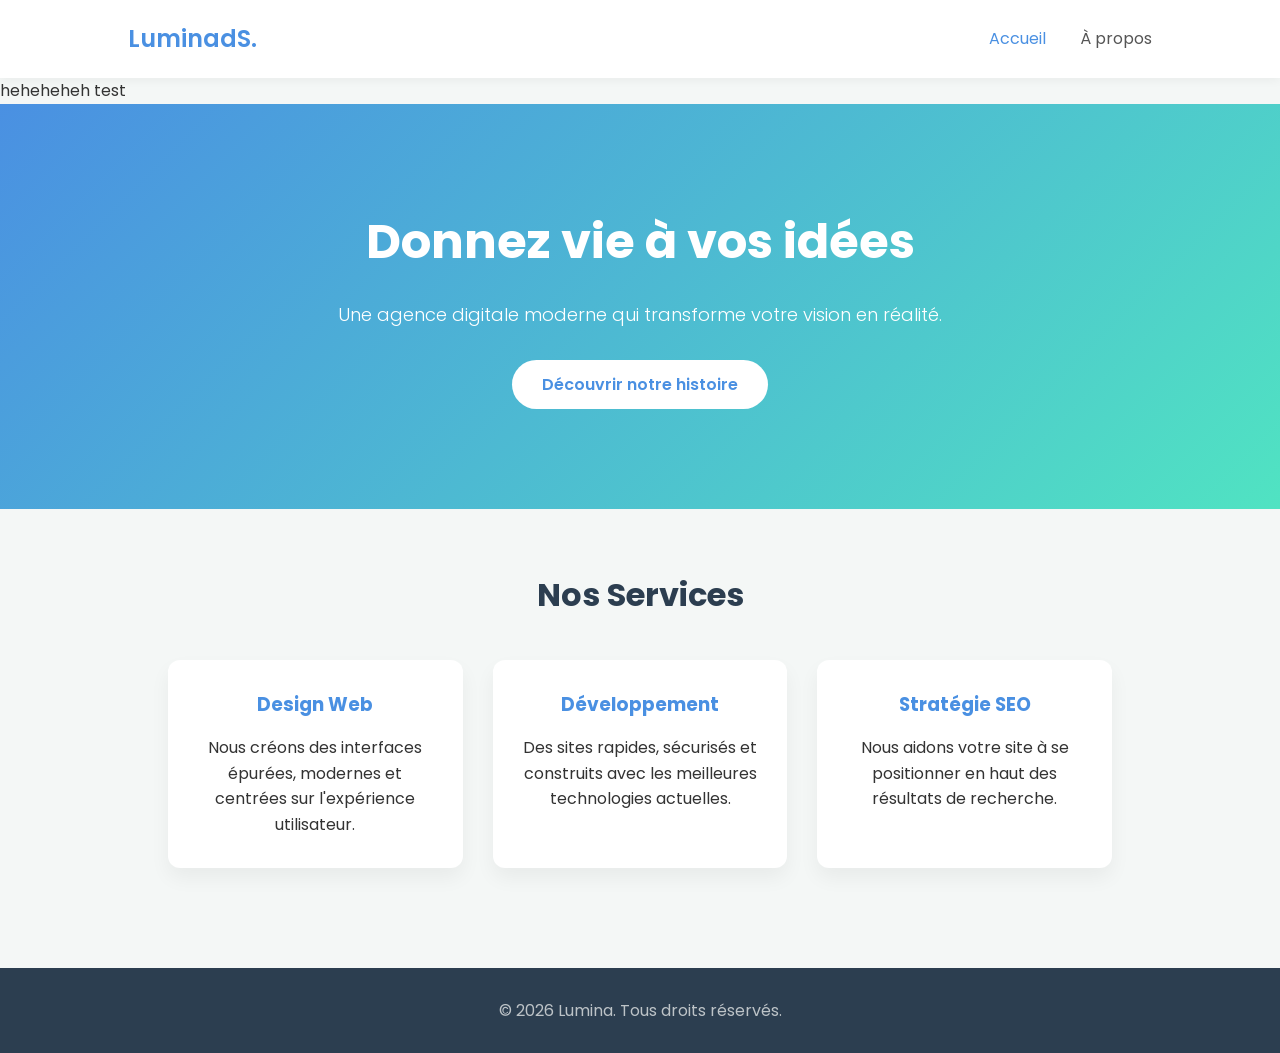
<file: pages/index.html>
<!DOCTYPE html>
<html lang="fr">
<head>
    <meta charset="UTF-8">
    <meta name="viewport" content="width=device-width, initial-scale=1.0">
    <title>Lumina - Accueil</title>
    <!-- Importation de la police Google Fonts -->
    <link href="https://fonts.googleapis.com/css2?family=Poppins:wght@300;400;600&display=swap" rel="stylesheet">
    <!-- Lien vers notre fichier CSS -->
    <link rel="stylesheet" href="style.css">
</head>
<body>

<header>
    <a href="index.html" class="logo">LuminadS.</a>
    <nav>
        <a href="index.html" class="active">Accueil</a>
        <a href="a-propos.html">À propos</a>
    </nav>
</header>


heheheheh

test
<section class="hero">
    <h1>Donnez vie à vos idées</h1>
    <p>Une agence digitale moderne qui transforme votre vision en réalité.</p>
    <a href="a-propos.html" class="btn">Découvrir notre histoire</a>
</section>

<div class="container">
    <h2 class="section-title">Nos Services</h2>
    <div class="cards-grid">
        <div class="card">
            <h3>Design Web</h3>
            <p>Nous créons des interfaces épurées, modernes et centrées sur l'expérience utilisateur.</p>
        </div>
        <div class="card">
            <h3>Développement</h3>
            <p>Des sites rapides, sécurisés et construits avec les meilleures technologies actuelles.</p>
        </div>
        <div class="card">
            <h3>Stratégie SEO</h3>
            <p>Nous aidons votre site à se positionner en haut des résultats de recherche.</p>
        </div>
    </div>
</div>

<footer>
    <p>&copy; 2026 Lumina. Tous droits réservés.</p>
</footer>

</body>
</html>
</file>
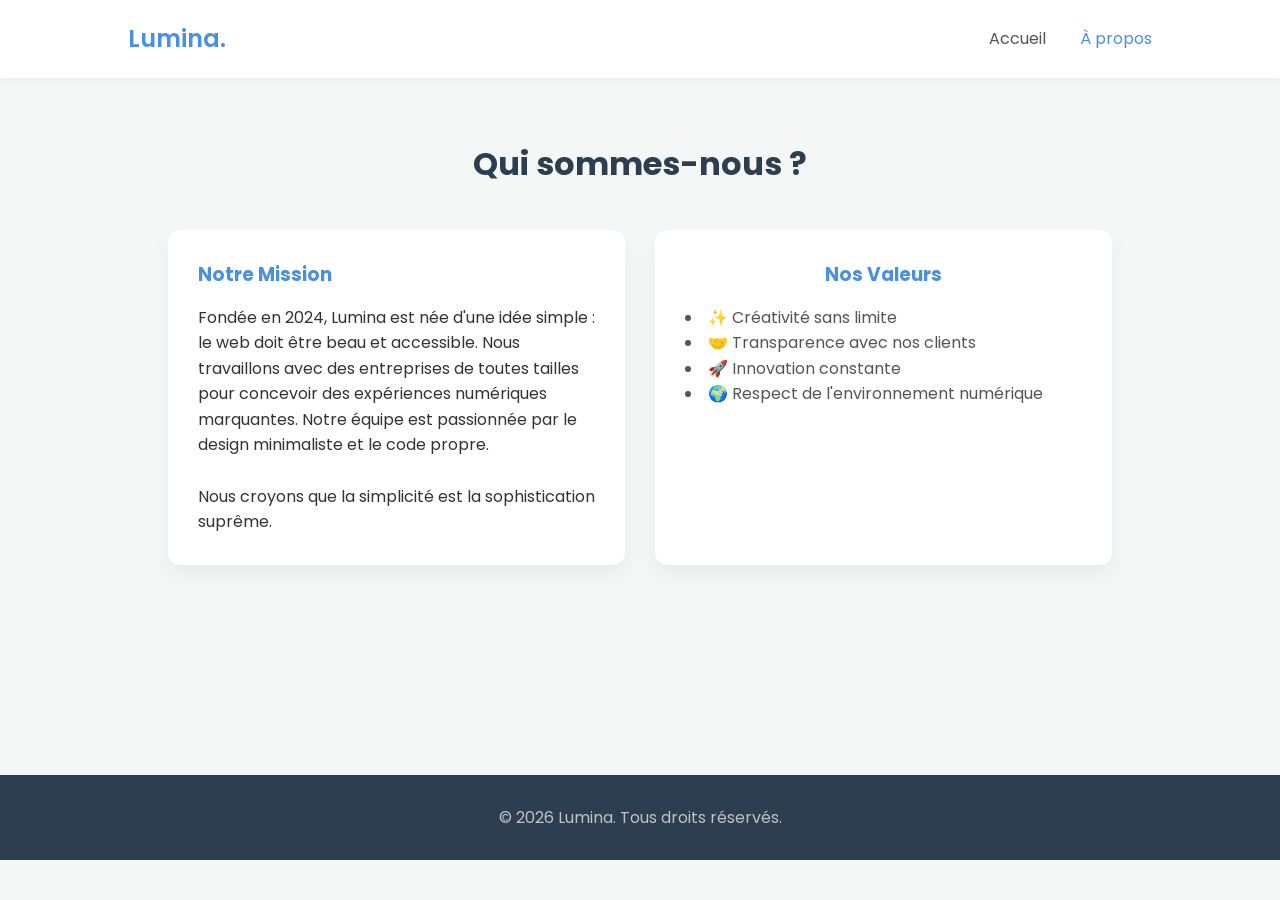
<file: pages/a-propos.html>
<!DOCTYPE html>
<html lang="fr">
<head>
    <meta charset="UTF-8">
    <meta name="viewport" content="width=device-width, initial-scale=1.0">
    <title>Lumina - À propos</title>
    <link href="https://fonts.googleapis.com/css2?family=Poppins:wght@300;400;600&display=swap" rel="stylesheet">
    <link rel="stylesheet" href="style.css">
</head>
<body>

<header>
    <a href="index.html" class="logo">Lumina.</a>
    <nav>
        <a href="index.html">Accueil</a>
        <a href="a-propos.html" class="active">À propos</a>
    </nav>
</header>

<div class="container">
    <h1 class="section-title">Qui sommes-nous ?</h1>

    <div class="cards-grid">
        <div class="card" style="text-align: left;">
            <h3>Notre Mission</h3>
            <p>Fondée en 2024, Lumina est née d'une idée simple : le web doit être beau et accessible. Nous travaillons
                avec des entreprises de toutes tailles pour concevoir des expériences numériques marquantes. Notre
                équipe est passionnée par le design minimaliste et le code propre.</p>
            <br>
            <p>Nous croyons que la simplicité est la sophistication suprême.</p>
        </div>
        <div class="card">
            <h3>Nos Valeurs</h3>
            <ul style="list-style-position: inside; text-align: left; margin-top: 10px; color: #555;">
                <li>✨ Créativité sans limite</li>
                <li>🤝 Transparence avec nos clients</li>
                <li>🚀 Innovation constante</li>
                <li>🌍 Respect de l'environnement numérique</li>
            </ul>
        </div>
    </div>
</div>

<footer style="margin-top: 150px;">
    <p>&copy; 2026 Lumina. Tous droits réservés.</p>
</footer>

</body>
</html>
</file>
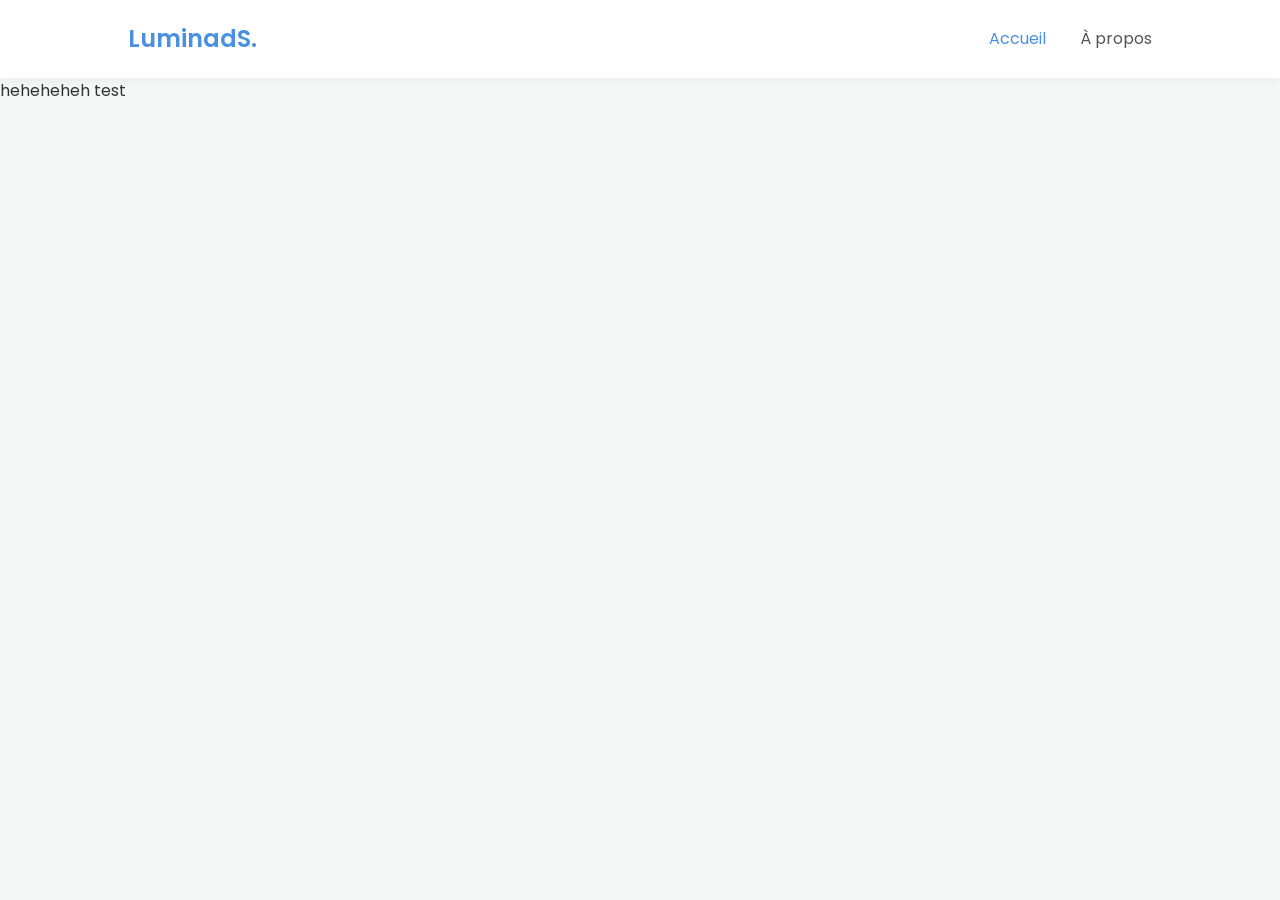
<file: pages/test.html>
<!DOCTYPE html>
<html lang="fr">
<head>
    <meta charset="UTF-8">
    <meta name="viewport" content="width=device-width, initial-scale=1.0">
    <title>Lumina - Accueil</title>
    <!-- Importation de la police Google Fonts -->
    <link href="https://fonts.googleapis.com/css2?family=Poppins:wght@300;400;600&display=swap" rel="stylesheet">
    <!-- Lien vers notre fichier CSS -->
    <link rel="stylesheet" href="style.css">
</head>
<body>

<header>
    <a href="index.html" class="logo">LuminadS.</a>
    <nav>
        <a href="index.html" class="active">Accueil</a>
        <a href="a-propos.html">À propos</a>
    </nav>
</header>


heheheheh

test


</body>
</html>
</file>
<file: pages/style.css>
/* --- Réinitialisation de base --- */
* {
    margin: 0;
    padding: 0;
    box-sizing: border-box;
}

body {
    font-family: 'Poppins', sans-serif;
    background-color: #f4f7f6;
    color: #333;
    line-height: 1.6;
}

/* --- Barre de navigation --- */
header {
    background-color: #ffffff;
    padding: 20px 10%;
    box-shadow: 0 2px 10px rgba(0, 0, 0, 0.05);
    display: flex;
    justify-content: space-between;
    align-items: center;
}

.logo {
    font-size: 24px;
    font-weight: 600;
    color: #4A90E2;
    text-decoration: none;
}

nav a {
    text-decoration: none;
    color: #555;
    margin-left: 30px;
    font-weight: 400;
    transition: color 0.3s;
}

nav a:hover, nav a.active {
    color: #4A90E2;
}

/* --- Section Héro (Accueil) --- */
.hero {
    text-align: center;
    padding: 100px 20px;
    background: linear-gradient(135deg, #4A90E2, #50E3C2);
    color: white;
}

.hero h1 {
    font-size: 48px;
    margin-bottom: 20px;
}

.hero p {
    font-size: 18px;
    margin-bottom: 30px;
    font-weight: 300;
}

.btn {
    display: inline-block;
    padding: 12px 30px;
    background-color: white;
    color: #4A90E2;
    text-decoration: none;
    border-radius: 25px;
    font-weight: 600;
    transition: transform 0.2s, box-shadow 0.2s;
}

.btn:hover {
    transform: translateY(-3px);
    box-shadow: 0 4px 15px rgba(0, 0, 0, 0.1);
}

/* --- Contenu Principal --- */
.container {
    padding: 60px 10%;
    max-width: 1200px;
    margin: 0 auto;
}

.section-title {
    text-align: center;
    font-size: 32px;
    margin-bottom: 40px;
    color: #2c3e50;
}

/* --- Grille de cartes --- */
.cards-grid {
    display: flex;
    gap: 30px;
    justify-content: center;
    flex-wrap: wrap; /* Permet de passer à la ligne sur petit écran */
}

.card {
    background: white;
    padding: 30px;
    border-radius: 12px;
    box-shadow: 0 10px 20px rgba(0, 0, 0, 0.05);
    flex: 1;
    min-width: 250px;
    text-align: center;
}

.card h3 {
    margin-bottom: 15px;
    color: #4A90E2;
}

/* --- Footer --- */
footer {
    text-align: center;
    padding: 30px;
    background-color: #2c3e50;
    color: #bdc3c7;
    margin-top: 40px;
}
</file>
